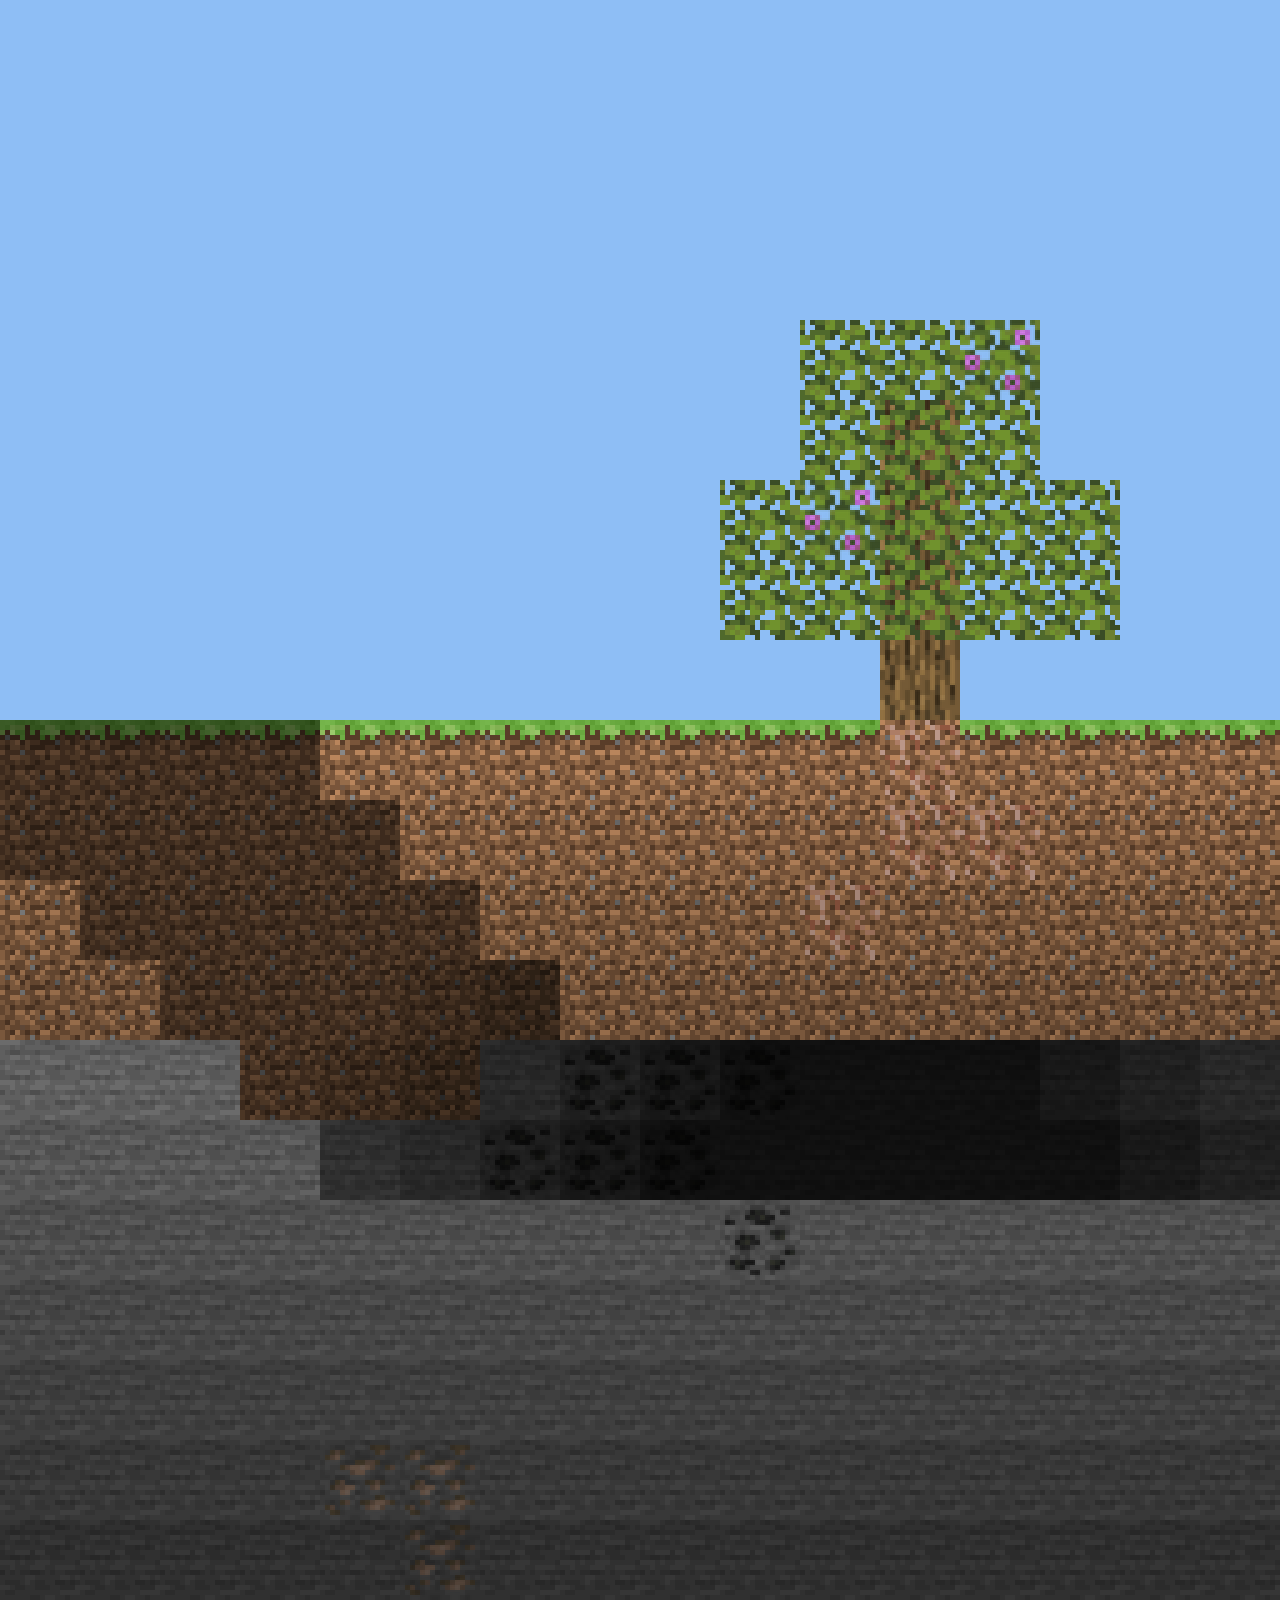
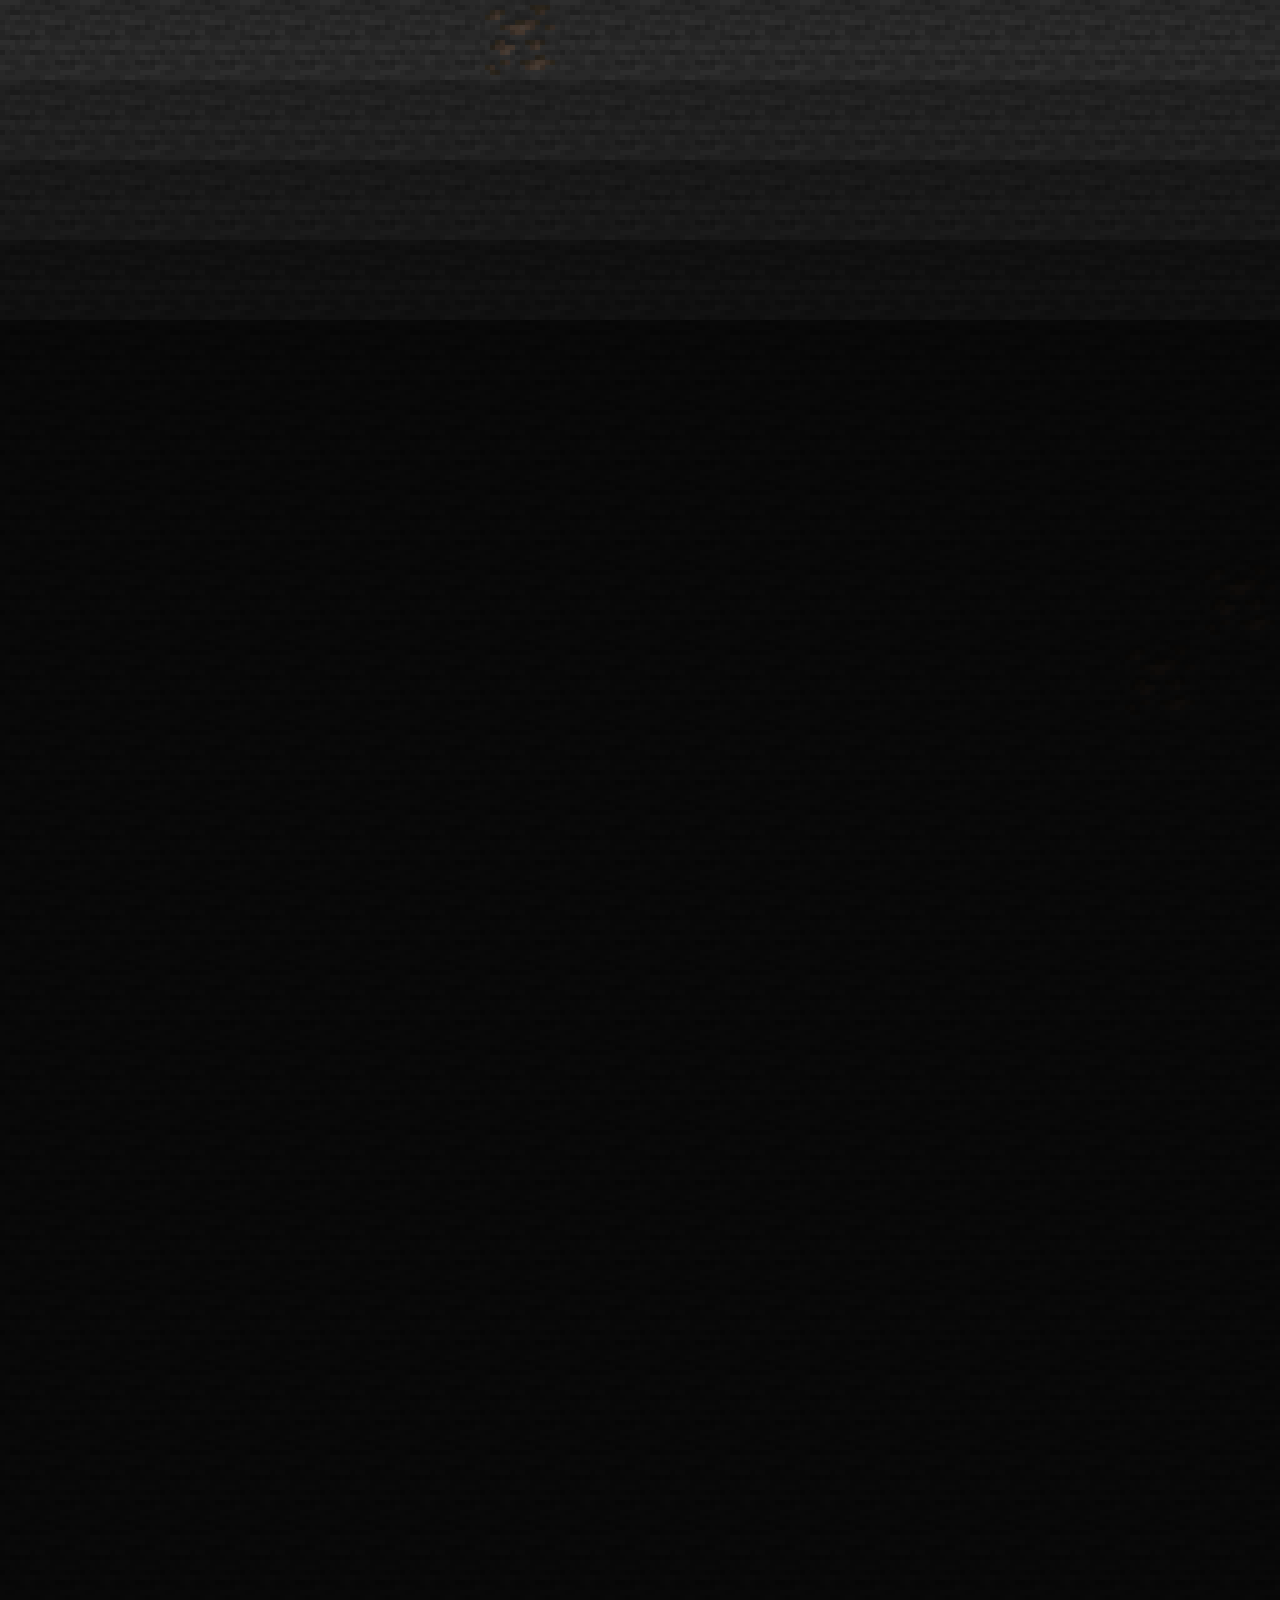
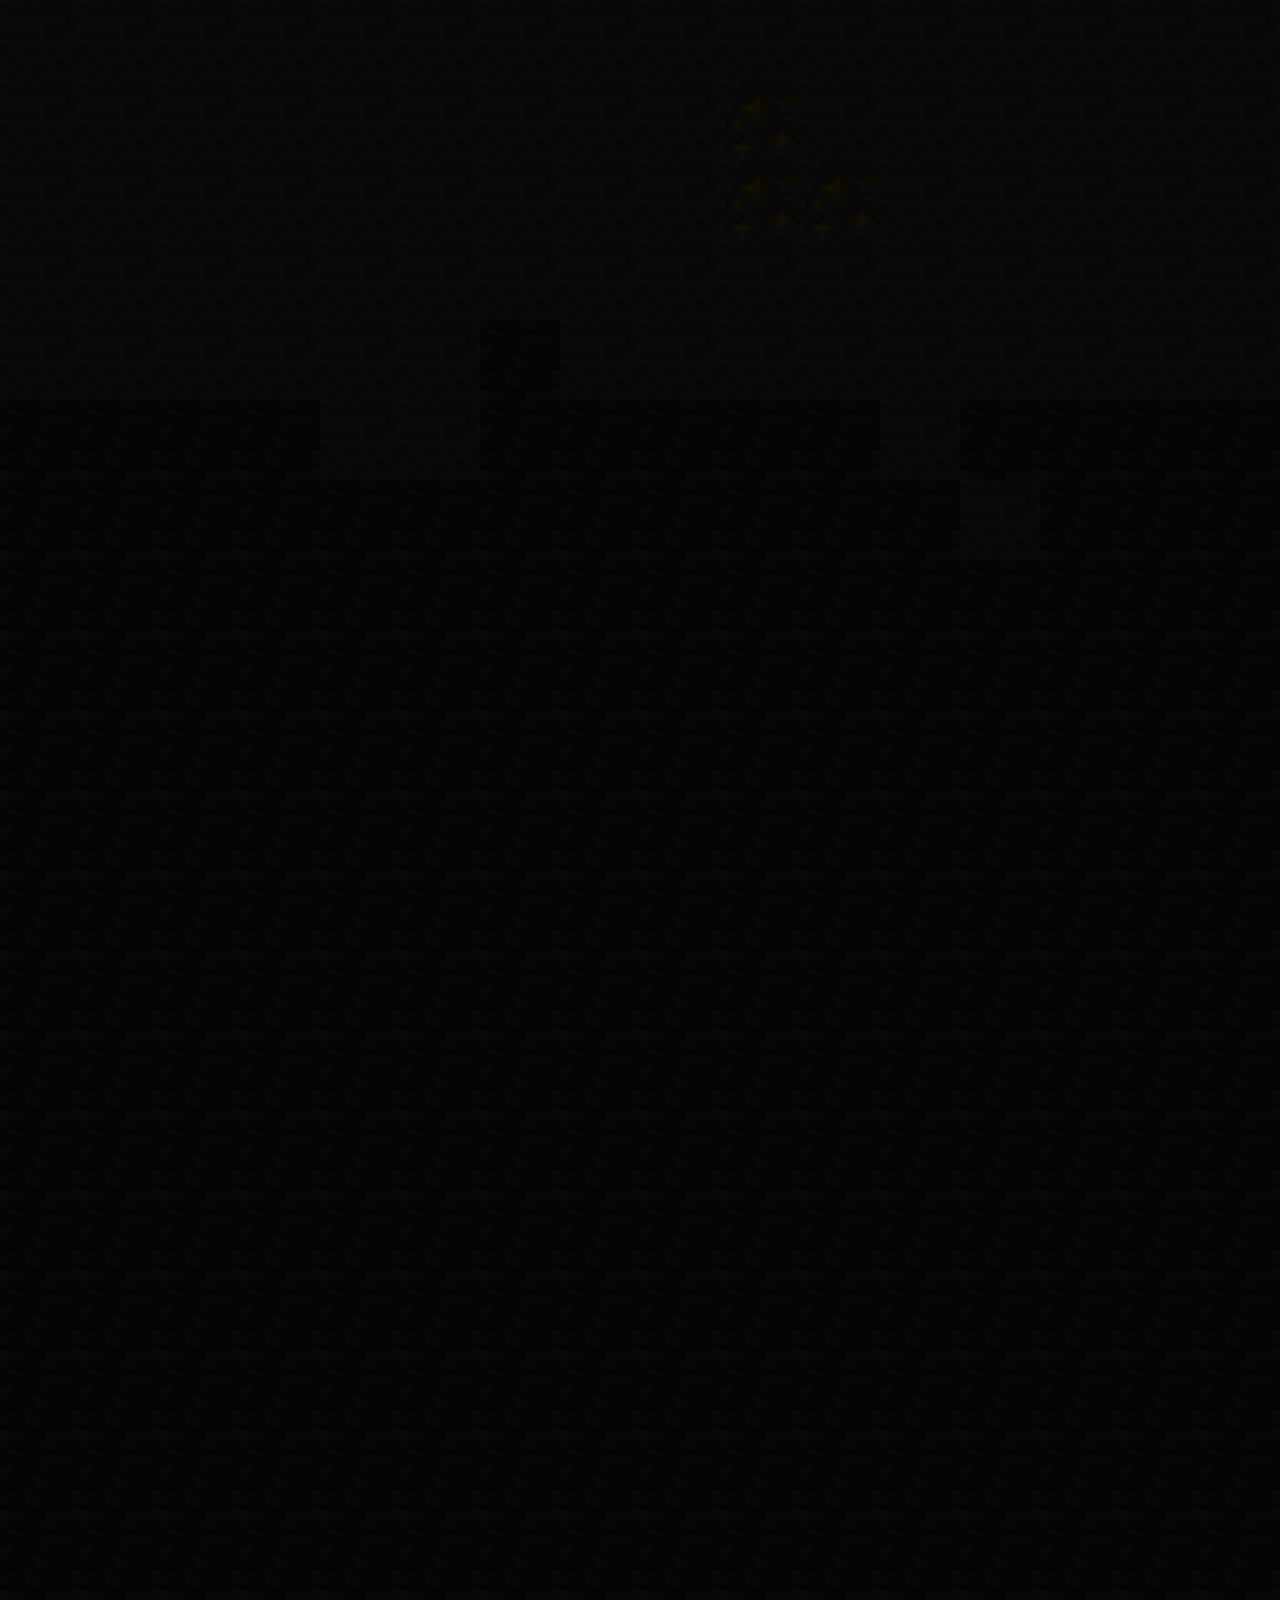
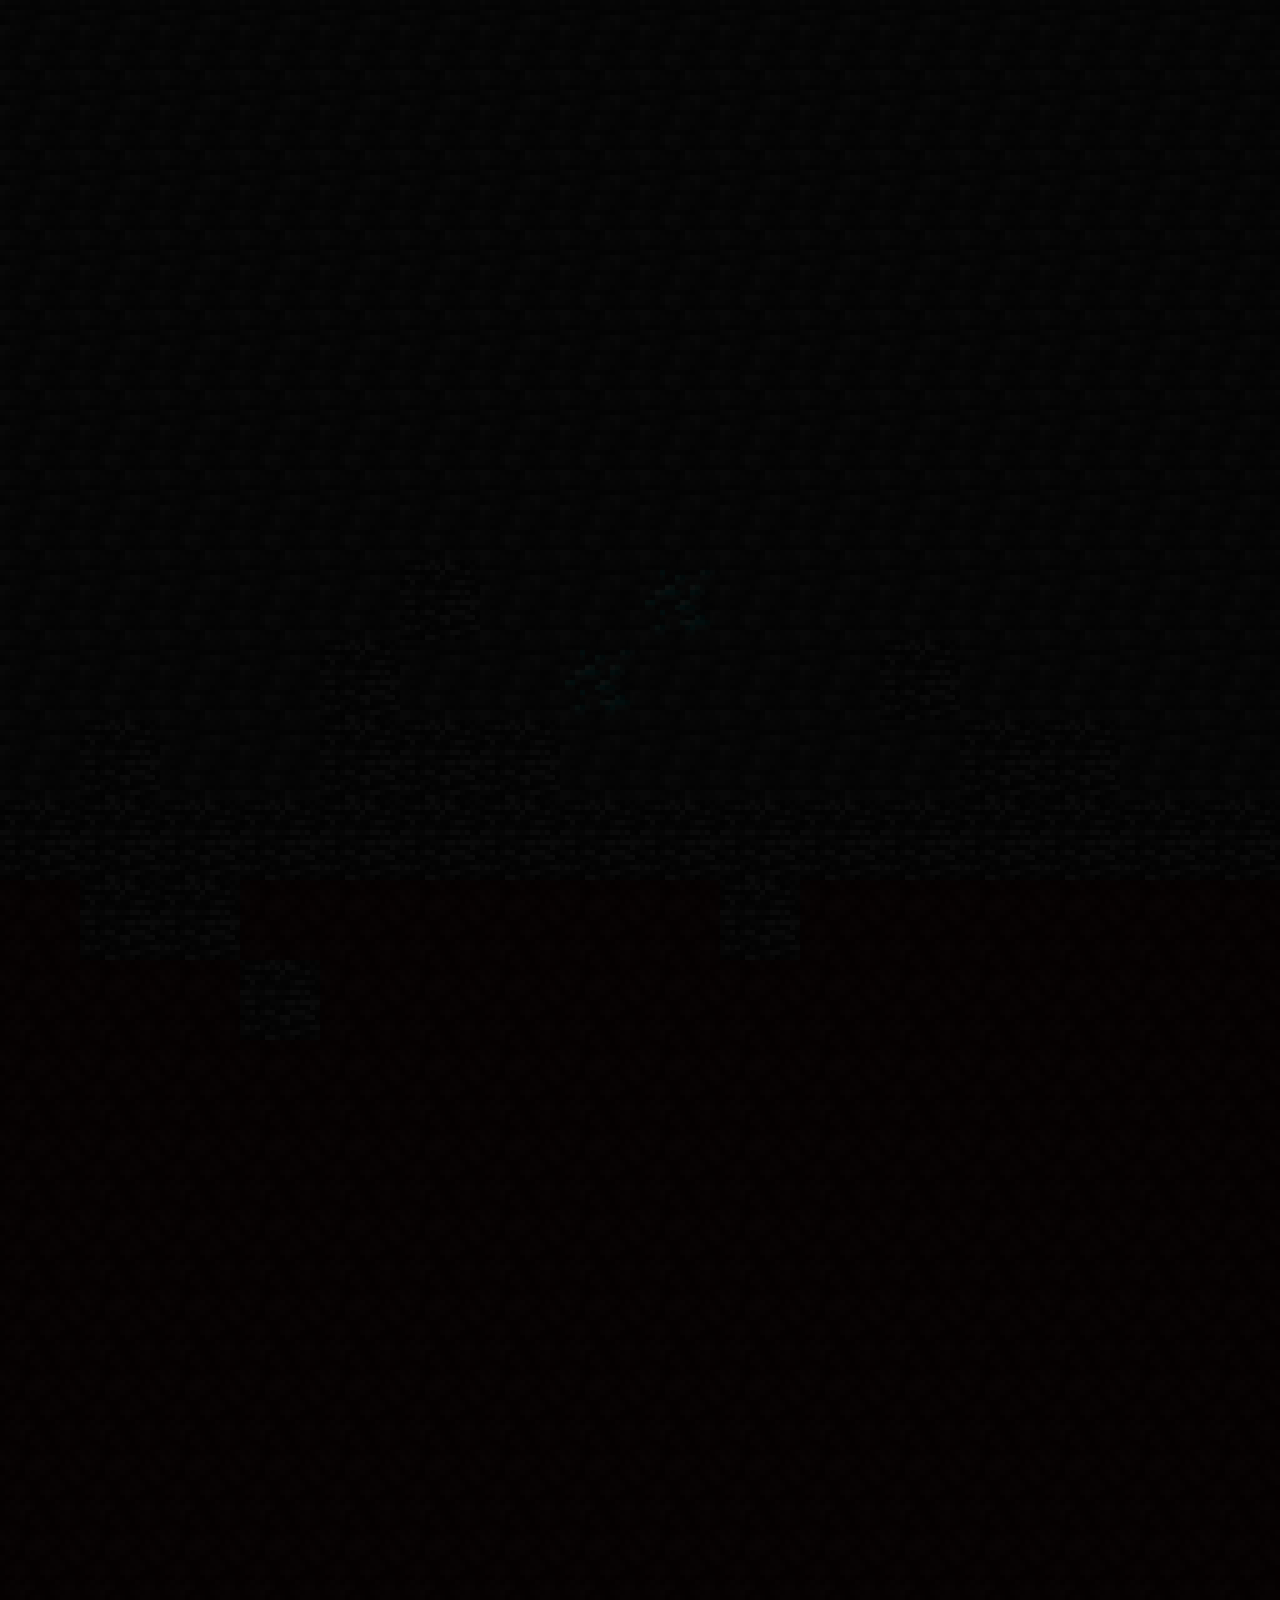
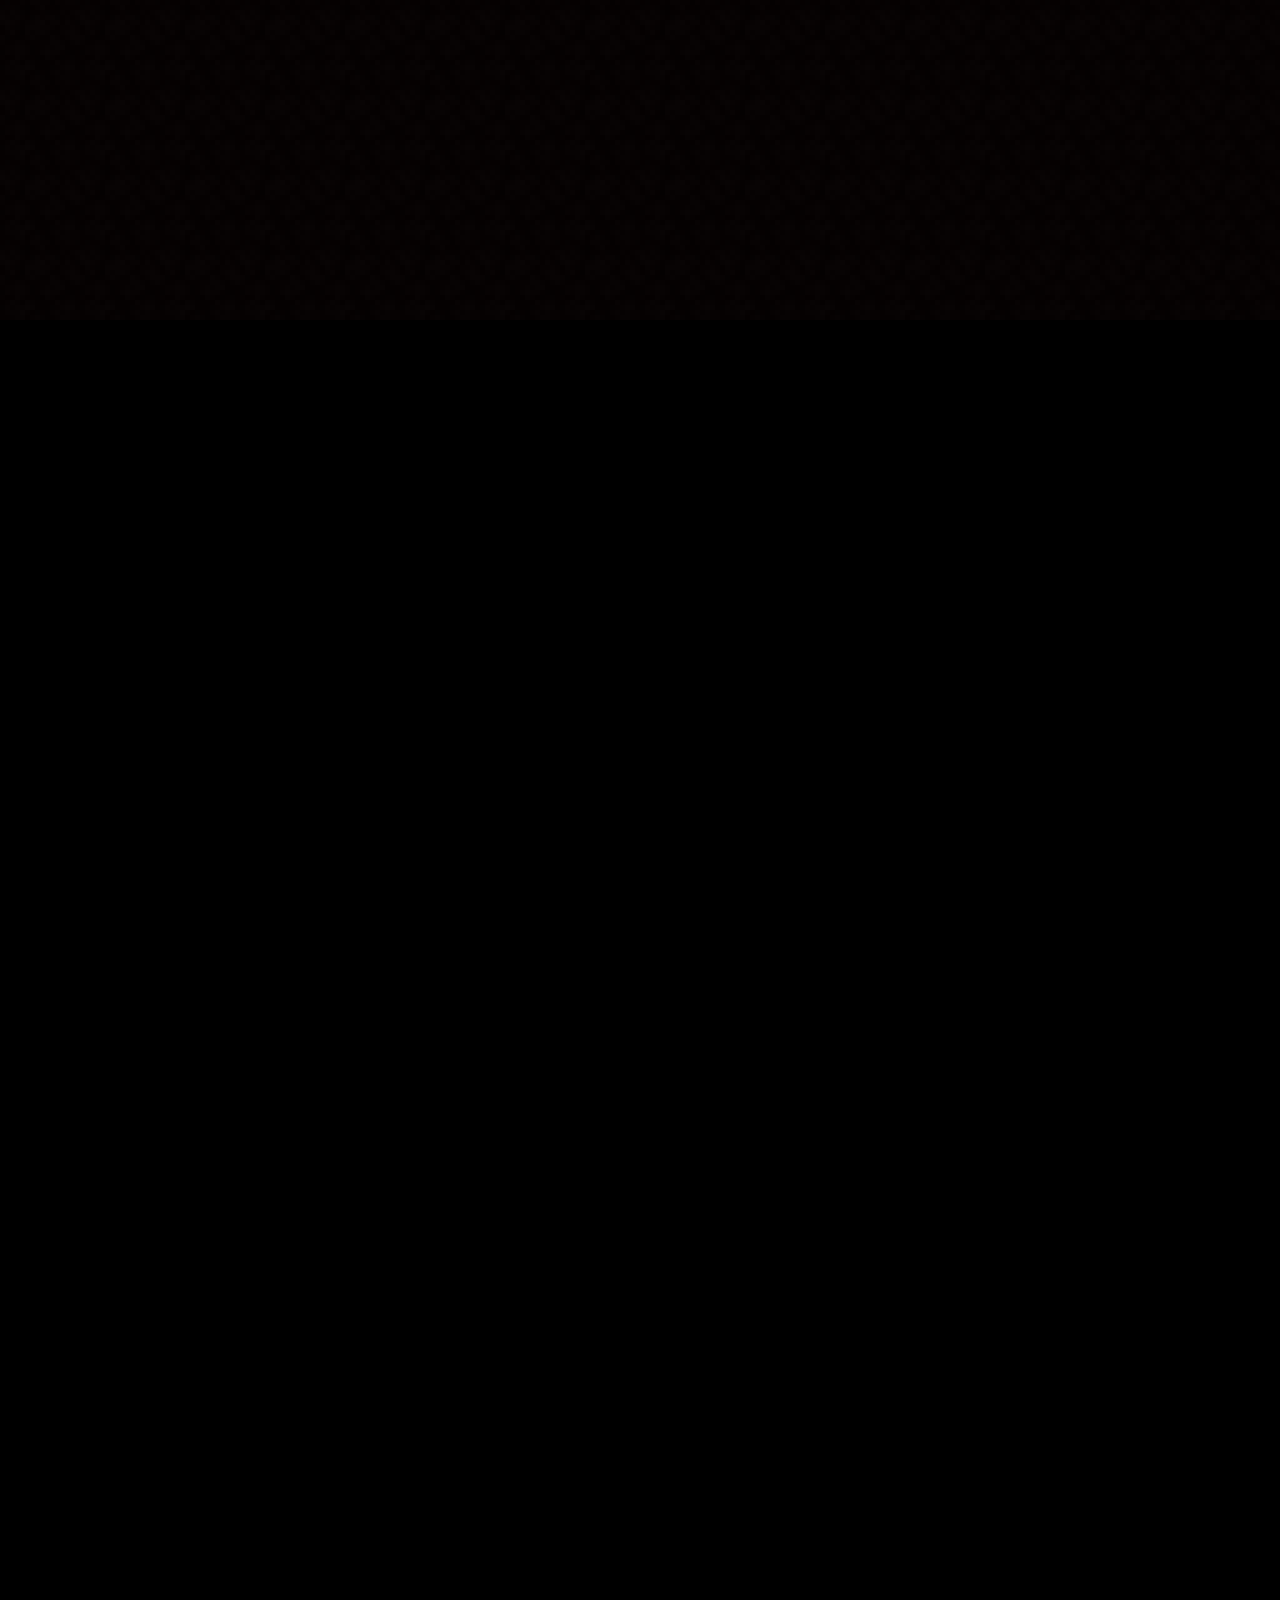
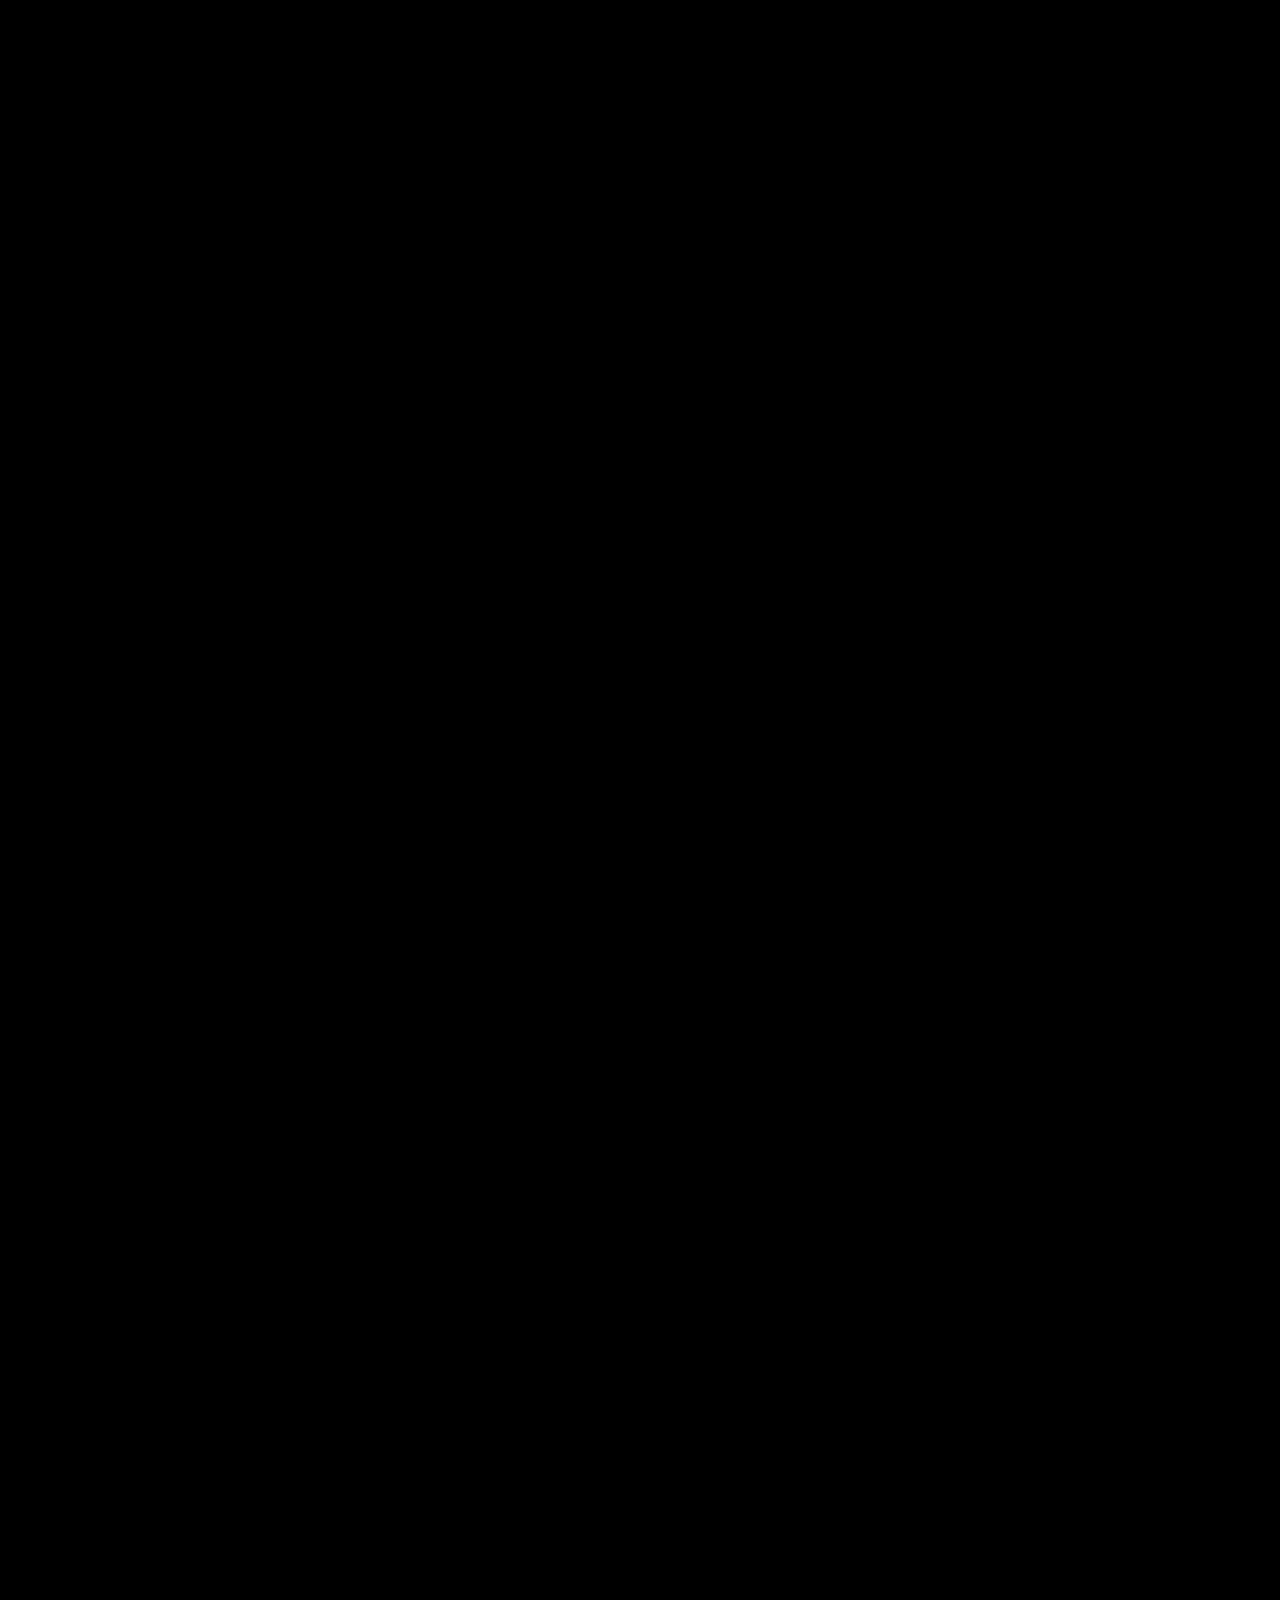
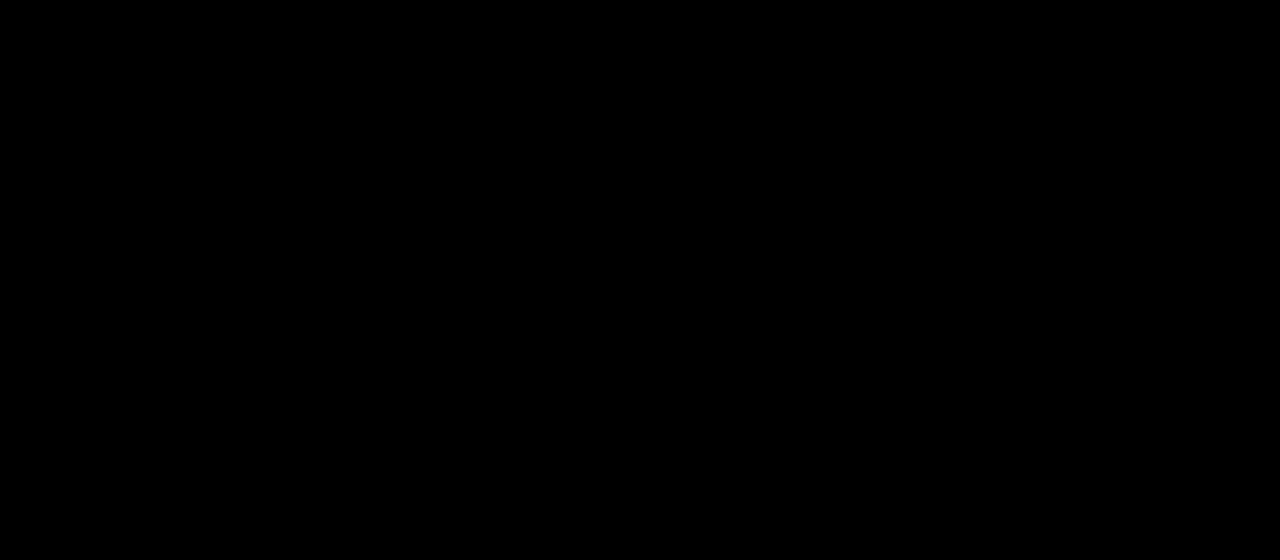
<file: index.html>
<!DOCTYPE html>
<html lang="en-US">
  <head>
    <title>Minecraft</title>
    <link rel="shortcut icon" href="img/textures/grass-block.png" type="image/x-icon" />
    <link rel="stylesheet" href="blocks.css" />
    <link rel="stylesheet" href="landscape.css" />
    <link rel="stylesheet" href="depth.css" />
    <link rel="stylesheet" href="transparent.css" />
  </head>

  <body>
    <div class="sceneWrapper">
      <div class="landscape" id="landscape"></div>
    </div>

    <div class="sceneWrapper">
      <div class="transparent" id="transparent"></div>
    </div>

    <div class="sceneWrapper">
      <div class="depthMap" id="depthMap"></div>
    </div>

    <script src="landscape.js"></script>
    <script src="transparent.js"></script>
    <script src="depth.js"></script>
  </body>
</html>
</file>
<file: blocks.css>
:root {
  --blockSize: 64px;
  --sky: #8ebef5;
  --bgBrightness: 50%;
}
body {
  position: relative;
  width: 100%;
}
.block {
  background-position: center;
  background-size: cover;
  image-rendering: pixelated;
  width: 6.25%;
  aspect-ratio: 1/1;
  /* background-color: #f0f; */
}
/* .block:hover {
  background-color: #000000ee;
} */
.sky {
  background-color: var(--sky);
}

.grassBlock {
  background-image: url("img/textures/grass-block.png");
}

.dirt {
  background-image: url("img/textures/dirt.png");
}

.rootedDirt {
  background-image: url("img/textures/dirt-rooted.png");
}

/* STONE START */

.stone {
  background-image: url("img/textures/stone.png");
}

.stoneCoal {
  background-image: url("img/textures/coal-stone.png");
}

.stoneIron {
  background-image: url("img/textures/iron-stone.png");
}

.stoneGold {
  background-image: url("img/textures/gold-stone.png");
}

/* STONE END */

/* DEEPSLATE START */

.deepslate {
  background-image: url("img/textures/deepslate.png");
}

.deepslateDiamond {
  background-image: url("img/textures/diamond-deepslate.png");
}

/* DEEPSLATE END */

/* WOOD START */

.oakLog {
  background-image: url("img/textures/oak-log.png");
}

/* WOOD END */

.bedrock {
  background-image: url("img/textures/bedrock.png");
}

.netherrack {
  background-image: url("img/textures/netherrack.png");
}
</file>
<file: depth.css>
:root {
  --default: 0.0625;
}
.fullbright {
  background-color: #00000000;
  opacity: 0;
}
.ll-0 {
  background-color: #000000;
  opacity: calc(var(--default) * 16);
}
.ll-1 {
  background-color: #000000;
  opacity: calc(var(--default) * 15);
}
.ll-2 {
  background-color: #000000;
  opacity: calc(var(--default) * 14);
}
.ll-3 {
  background-color: #000000;
  opacity: calc(var(--default) * 13);
}
.ll-4 {
  background-color: #000000;
  opacity: calc(var(--default) * 12);
}
.ll-5 {
  background-color: #000000;
  opacity: calc(var(--default) * 11);
}
.ll-6 {
  background-color: #000000;
  opacity: calc(var(--default) * 10);
}
.ll-7 {
  background-color: #000000;
  opacity: calc(var(--default) * 9);
}
.ll-8 {
  background-color: #000000;
  opacity: calc(var(--default) * 8);
}
.ll-9 {
  background-color: #000000;
  opacity: calc(var(--default) * 7);
}
.ll-10 {
  background-color: #000000;
  opacity: calc(var(--default) * 6);
}
.ll-11 {
  background-color: #000000;
  opacity: calc(var(--default) * 5);
}
.ll-12 {
  background-color: #000000;
  opacity: calc(var(--default) * 4);
}
.ll-13 {
  background-color: #000000;
  opacity: calc(var(--default) * 3);
}
.ll-14 {
  background-color: #000000;
  opacity: calc(var(--default) * 2);
}
.ll-15 {
  background-color: #000000;
  opacity: var(--default);
}
</file>
<file: transparent.css>
.glassBlock {
  background-image: url("img/textures/black-glass.png");
}
.azaleaLeaves {
  background-image: url("img/textures/azalea-leaves.png");
}
.floweredAzaleaLeaves {
  background-image: url("img/textures/azalea-leaves-flowered.png");
}
</file>
<file: landscape.css>
/* @import url("https://cdn.22is5.com/css/reset.css"); */
* {
  padding: 0;
  margin: 0;
  box-sizing: border-box;
}
body {
  background-color: #000;
  display: flex;
  overscroll-behavior: none;
}

.sceneWrapper {
  width: 100%;
  height: fit-content;
  position: absolute;
  display: flex;
}

.landscape {
  width: 100%;
  display: flex;
  flex-direction: column;
  align-items: center;
  z-index: 6;
}

.transparent {
  width: 100%;
  display: flex;
  flex-direction: column;
  align-items: center;
  z-index: 9;
}

.depthMap {
  width: 100%;
  display: flex;
  flex-direction: column;
  align-items: center;
  z-index: 12;
}

.layer {
  display: flex;
  width: 100%;
}
</file>
